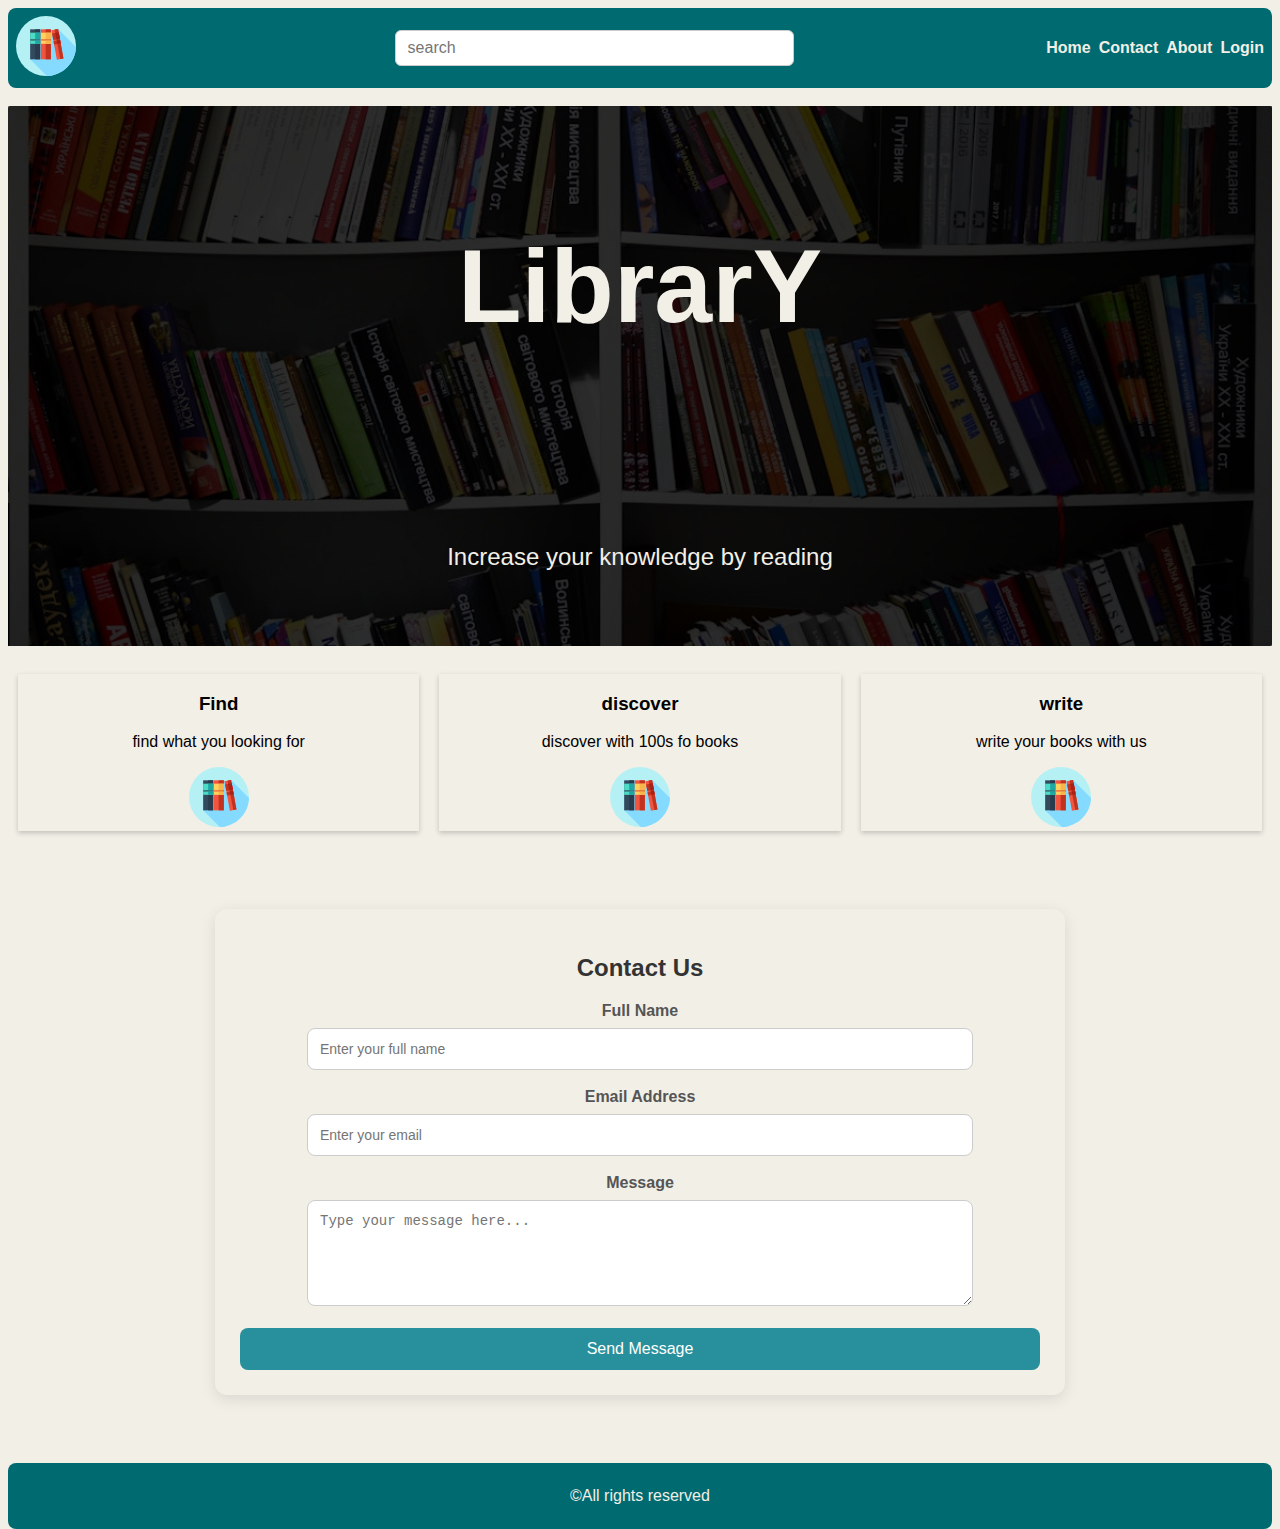
<file: index.html>
<!DOCTYPE html>
<html lang="en">
<head>
    <meta charset="UTF-8">
    <meta name="viewport" content="width=device-width, initial-scale=1.0">
    <title>LibrarY</title>
    <link rel="stylesheet" href="style.css">
</head>
<body>
    <header>
        <nav>
            <div class="logo">
                <img  src="image/logo.svg" alt="A sign with the word library on it" width="60" height="60">
            </div>
            <div class="search">
             <label for="search"></label>
             <input type="search" id="search" name="search" placeholder="search">
            </div>
            <div class="navbar">
                <a href="index.html">Home</a>
                <a href="index.html">Contact</a>
                <a href="#about">About</a>
                <a href="login.html">Login</a>
            </div>
        </nav>
    </header>
    <br>
    <main class="hero">
        <div class="container">
            <h1>LibrarY</h1>
            <p>Increase your knowledge by reading</p>
        </div>

    </main>
    <br>
    <section class="cards">
        <div class="card">
            <h3>Find</h3>
            <p>find what you looking for</p>
            <img src="image/logo.svg" alt="book logo " width="60px" height="60px"> 
        </div>
        <div class="card">
            <h3>discover</h3>
            <p>discover with 100s fo books</p>
            <img src="image/logo.svg" alt="book logo " width="60px" height="60px"> 
        </div>
        <div class="card">
            <h3>write</h3>
            <p>write your books with us</p>
            <img src="image/logo.svg" alt="book logo " width="60px" height="60px"> 
        </div>
    </section>
    <br>
    <section id="contact">
        <form class="contact-form">
            <h2>Contact Us</h2>

            <label for="name">Full Name</label>
            <input type="text" id="name" name="name" placeholder="Enter your full name" required>

            <label for="email">Email Address</label>
            <input type="email" id="email" name="email" placeholder="Enter your email" required>

            <label for="message">Message</label>
            <textarea id="message" name="message" rows="5" placeholder="Type your message here..." required></textarea>

            <button type="submit">Send Message</button>
        </form>
    </section>
    <br>
    <footer>
        <p>&copy;All rights reserved</p>
    </footer>

</body>
</html>
</file>
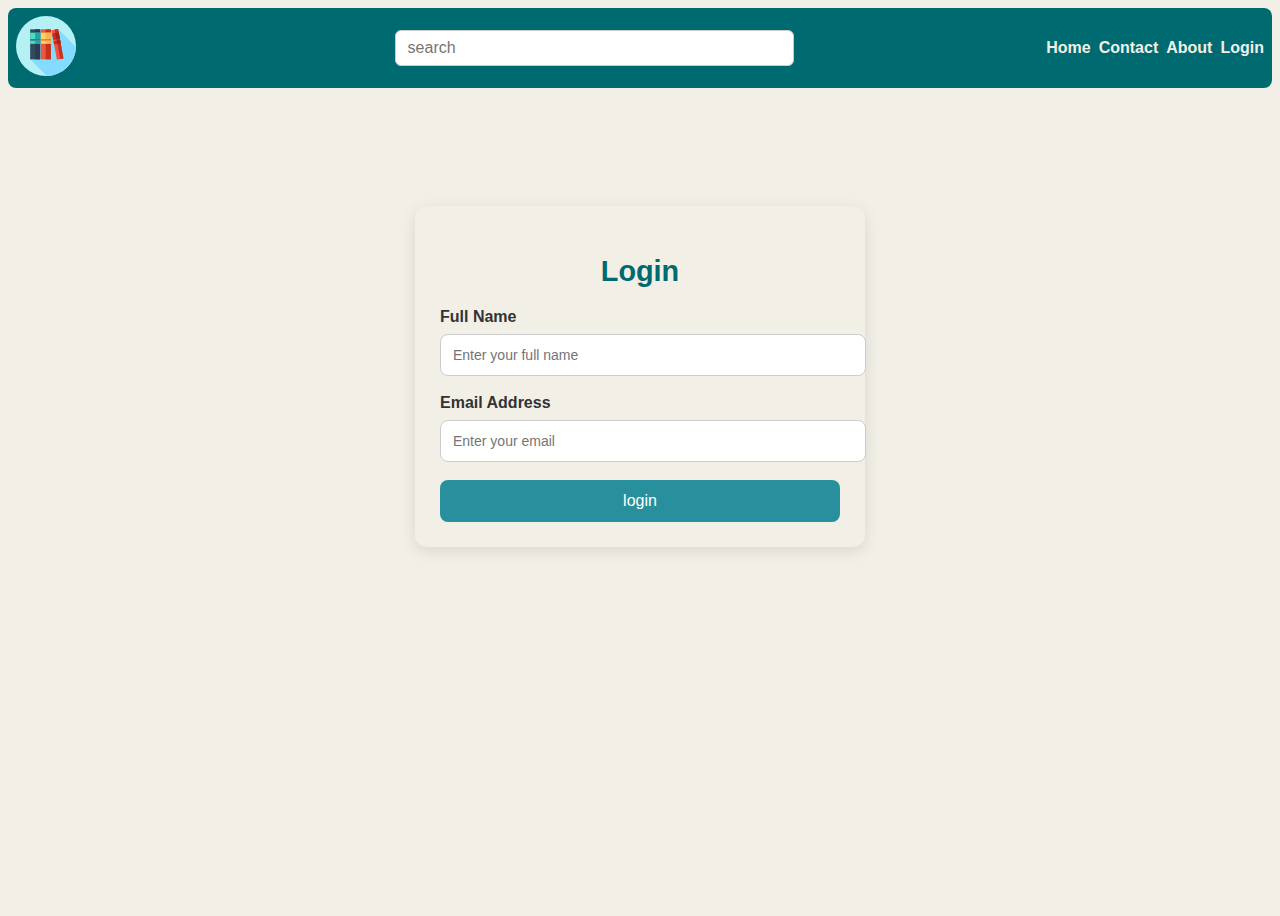
<file: login.html>
<!DOCTYPE html>
<html lang="en">
<head>
    <meta charset="UTF-8">
    <meta name="viewport" content="width=device-width, initial-scale=1.0">
    <title>Login</title>
    <link rel="stylesheet" href="style.css">
</head>
<body>
    <header>
        <nav>
            <div class="logo">
                <img  src="image/logo.svg" alt="A sign with the word library on it" width="60" height="60">
            </div>
            <div class="search">
             <label for="search"></label>
             <input type="search" id="search" name="search" placeholder="search">
            </div>
            <div class="navbar">
                <a href="index.html">Home</a>
                <a href="index.html#contact">Contact</a>
                <a href="index.html#about">About</a>
                <a href="login.html">Login</a>
            </div>
        </nav>
    </header>
    <br>
    <section id="login">
        <form class="login">
            <h2>Login</h2>
            <label for="name">Full Name</label>
            <input type="text" id="name" name="name" placeholder="Enter your full name" required>

            <label for="email">Email Address</label>
            <input type="email" id="email" name="email" placeholder="Enter your email" required>
            <button type="submit">login</button>

        </form>
    </section>

    
</body>
</html>
</file>
<file: style.css>
:root{
    --nav-bg-color:#006A71;
    --nav-color:#F2EFE7;
    --btn-bg-color:#28909c;
    --btn-color:#6aaeb5;
    --footer-bg-color:#006A71;
    --footer-color:#F2EFE7;
}

body{
    box-sizing: border-box;
    font-family: sans-serif;
    background-color: #F2EFE7;
    height: 100vh;

}
nav{
    display: flex;
    align-items: center;
    justify-content: space-between;
    padding: 8px;
    background-color: var(--nav-bg-color);
    gap: 10px;
    border-radius: 8px;
    
}
#search{
  width: 300%;                 
  padding: 8px 12px;             
  border: 1px solid #ccc;       
  border-radius: 6px;            
  font-size: 16px; 
  display: flex;
  justify-content: center;
  align-items: center;
  margin-left:-100px;
}
.navbar{
    display: flex;
    gap: 8px;
    justify-content: space-between;
    align-items: end;
}

nav a{
    color: var(--nav-color);
    text-decoration: none;
    font-weight: bold;
}
nav a:hover{
    color:#9ACBD0;
}

.container {
  position: relative;            
  height: 60vh;
  background-image: url(image/bghero.png);
  background-size: cover;
  background-position: center;
  display: grid;
  justify-content: center;
  align-items: center;
  color: white;
  text-align: center;
  z-index: 1;      
}

.container::before {
  content: "";                   
  position: absolute;
  top: 0;
  left: 0;
  width: 100%;
  height: 100%;
  background-color: rgba(0,0,0,0.8);
  z-index: -1;   
  background-repeat: no-repeat;        
  border-radius: 2px;        
}

.container h1{
    font-size: 6.5rem;
    font-family: 'Gill Sans', 'Gill Sans MT', Calibri, 'Trebuchet MS', sans-serif;
    color: var(--nav-color);
}
.container p{
    font-size: 1.5rem;
    color: var(--nav-color);
}
.cards{
    display: grid;
    grid-template-columns: 1fr 1fr 1fr;
    justify-content: center;
    text-align: center;
    gap: 20px;
    margin: 10px;

}
.card{
    box-shadow: 0 2px 5px rgba(0, 0, 0, 0.2);
    transition: all 0.3s ease;
}
.card:hover{
    transform: scale(1.08);
    cursor: pointer;
}
.contact-form {
  max-width: 800px;
  margin: 50px auto;
  padding: 25px;
  background: var(--footer-color);
  border-radius: 12px;
  box-shadow: 0 4px 15px rgba(0, 0, 0, 0.1);
  justify-content: center;
  text-align: center;

}

.contact-form h2 {
  margin-bottom: 20px;
  text-align: center;
  color: #333;
}

.contact-form label {
  display: block;
  margin-bottom: 8px;
  font-weight: bold;
  color: #555;
}

.contact-form input,
.contact-form textarea {
  width: 80%;
  padding: 12px;
  margin-bottom: 18px;
  border: 1px solid #ccc;
  border-radius: 8px;
  font-size: 14px;
  transition: 0.3s;
}

.contact-form input:focus,
.contact-form textarea:focus {
  border-color: #007BFF;
  outline: none;
  box-shadow: 0 0 6px rgba(0, 123, 255, 0.3);
}

.contact-form button {
  width: 100%;
  padding: 12px;
  background: var(--btn-bg-color);
  border: none;
  color: #fff;
  font-size: 16px;
  border-radius: 8px;
  cursor: pointer;
  transition: 0.3s;
}

.contact-form button:hover {
  background: var(--btn-color);
}

.login {
  max-width: 400px;
  margin: 100px auto; 
  padding: 25px;
  background: var(--footer-color);
  border-radius: 12px;
  box-shadow: 0 4px 15px rgba(0, 0, 0, 0.1);
  text-align: center;
}

.login h2 {
  margin-bottom: 20px;
  font-size: 1.8rem;
  color: var(--nav-bg-color);
}

.login label {
  display: block;
  margin-bottom: 8px;
  font-weight: bold;
  color: #333;
  text-align: left;
}

.login input {
  width: 100%;
  padding: 12px;
  margin-bottom: 18px;
  border: 1px solid #ccc;
  border-radius: 8px;
  font-size: 14px;
  transition: 0.3s;
}

.login input:focus {
  border-color: var(--nav-bg-color);
  outline: none;
  box-shadow: 0 0 6px rgba(0, 106, 113, 0.3);
}

.login button {
  width: 100%;
  padding: 12px;
  background: var(--btn-bg-color);
  border: none;
  color: #fff;
  font-size: 16px;
  border-radius: 8px;
  cursor: pointer;
  transition: 0.3s;
}

.login button:hover {
  background: var(--btn-color);
}




footer{
    display: flex;
    align-items: center;
    justify-content: center;
    padding: 8px;
    background-color: #006A71;
    border-radius: 8px;
    color: var(--nav-color);
    
}
</file>
